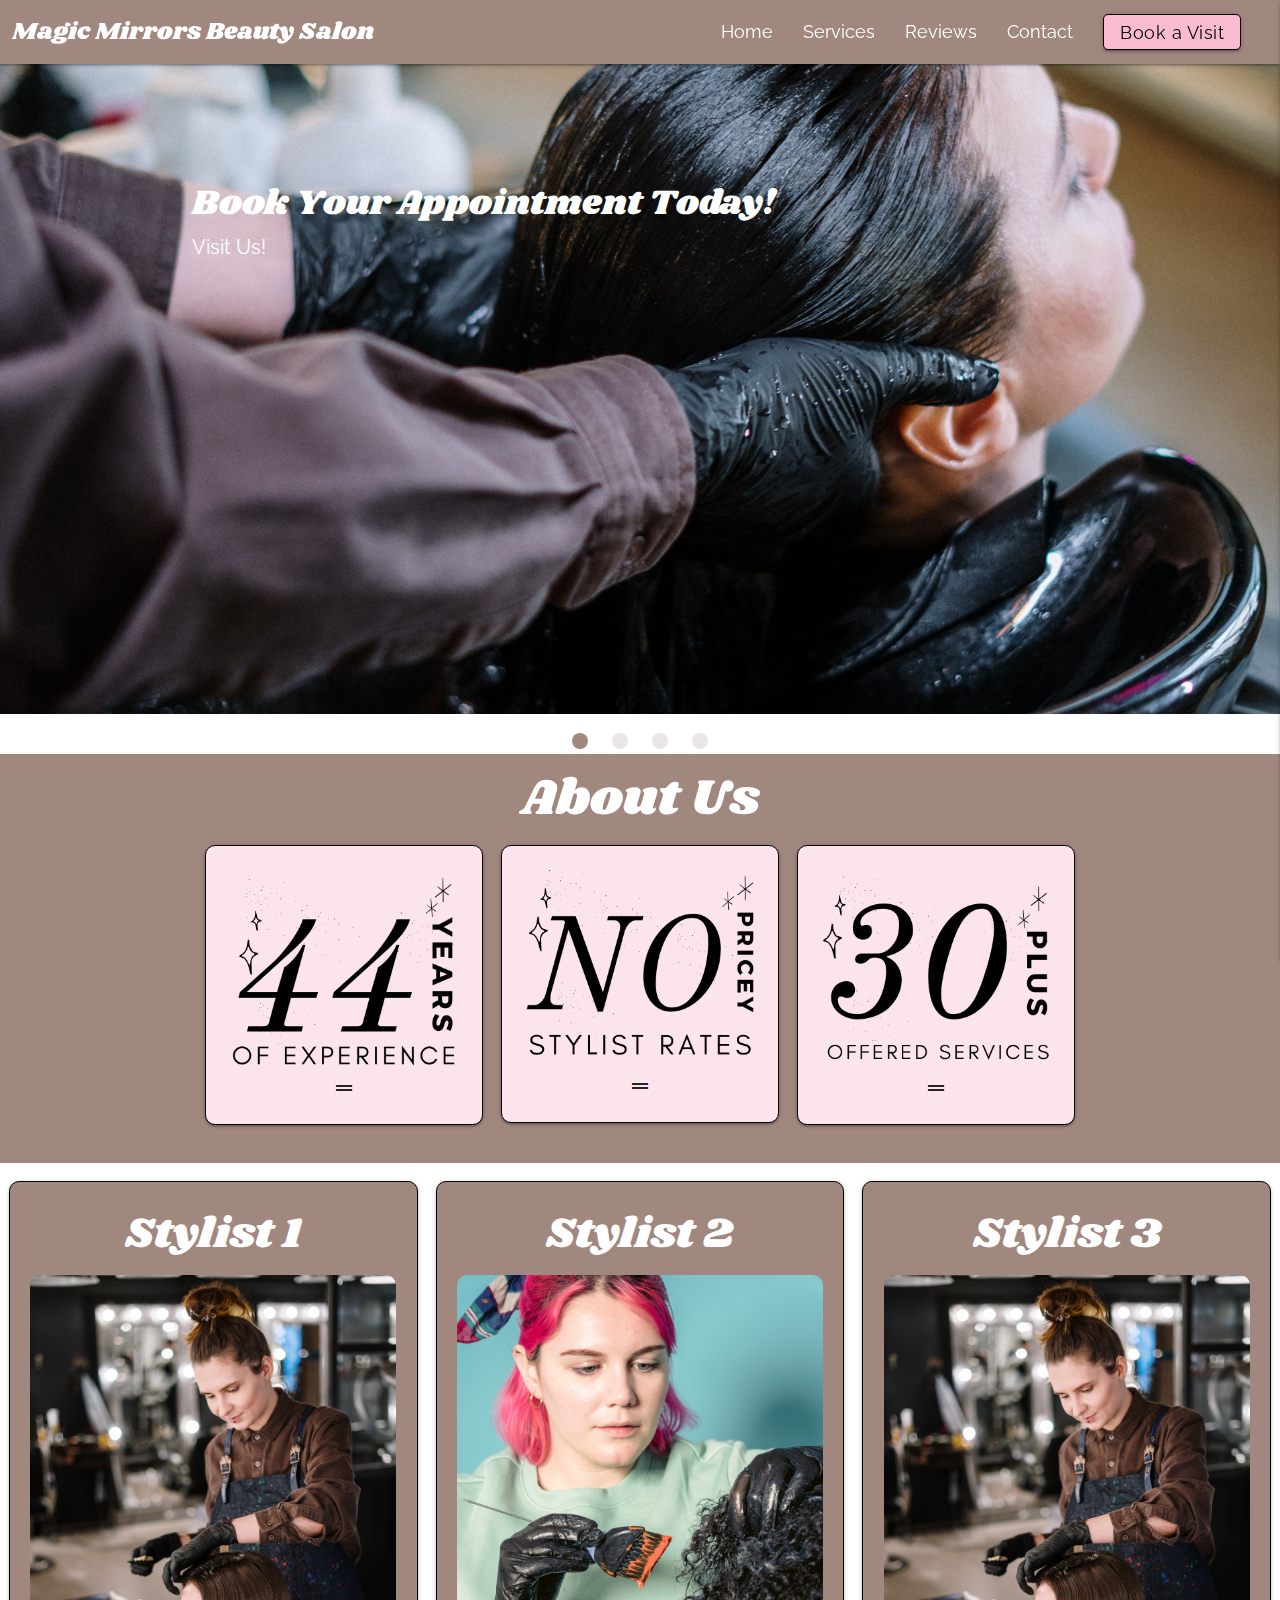
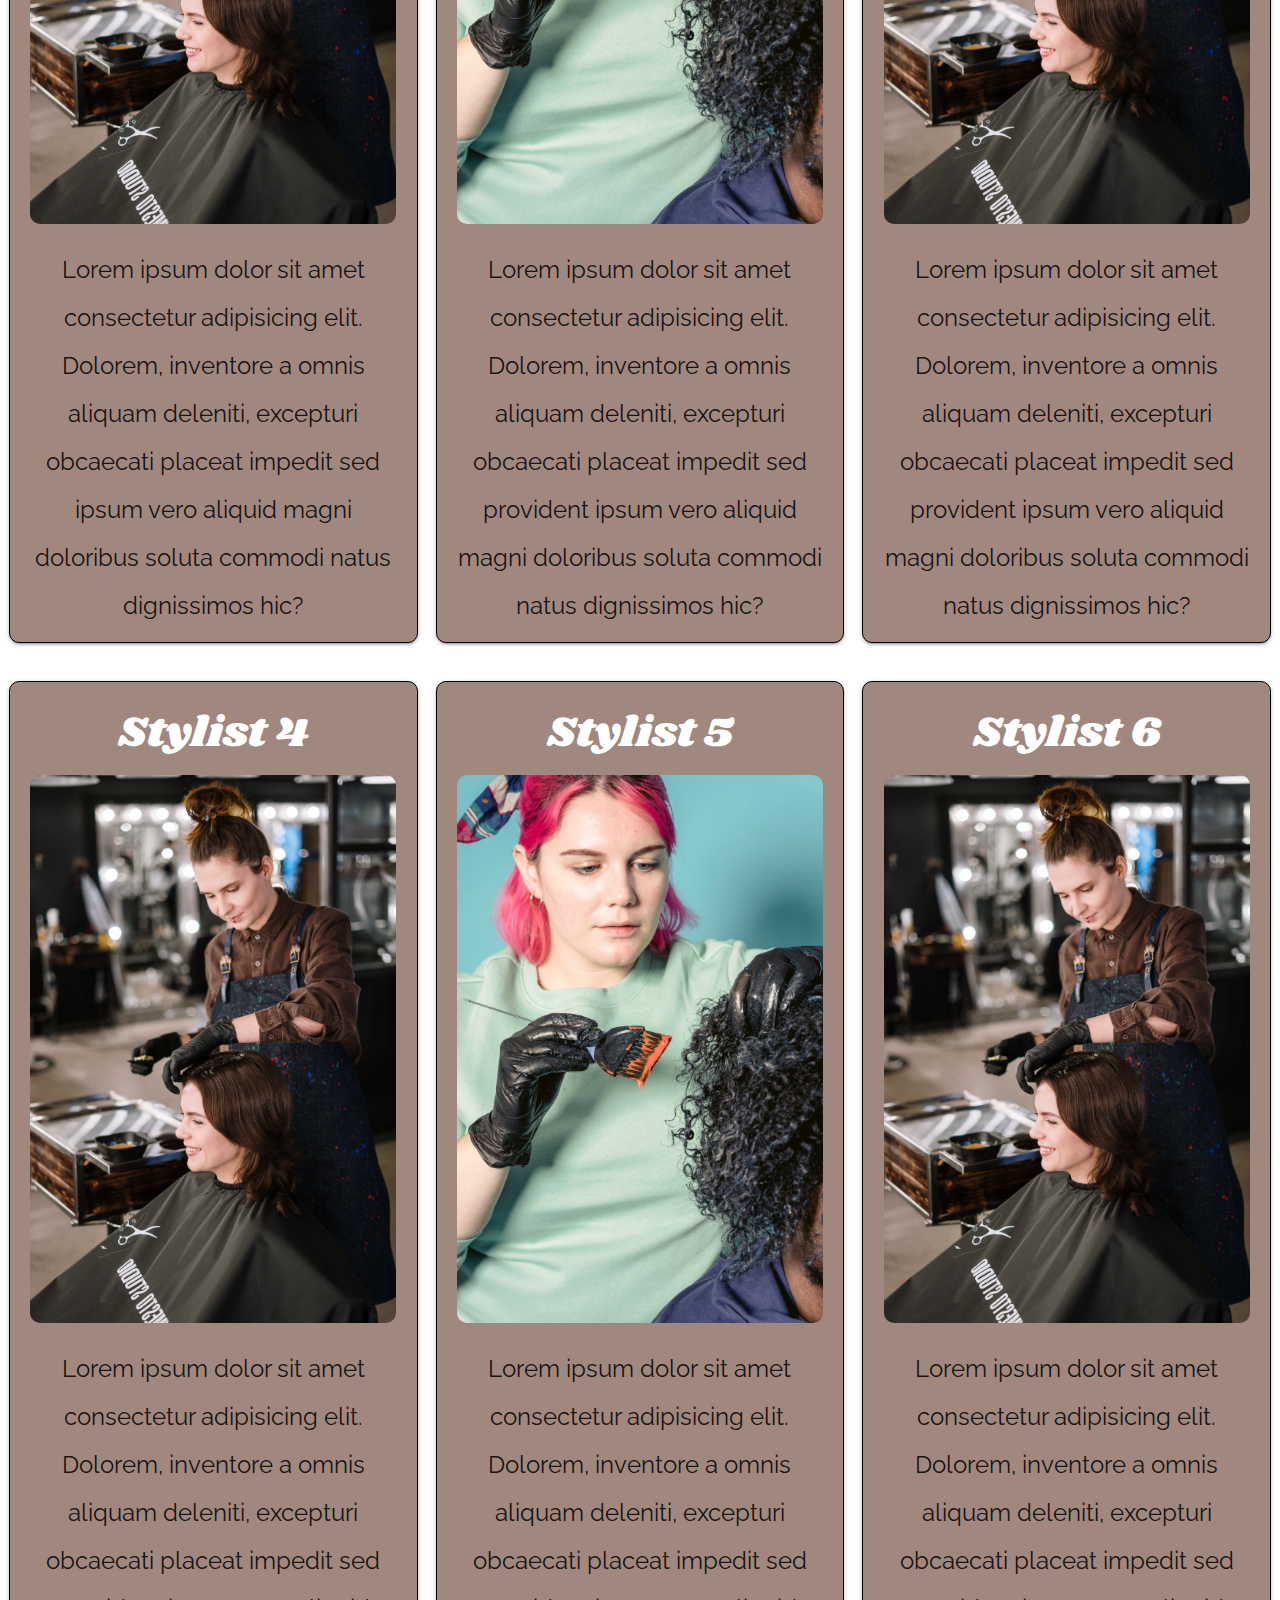
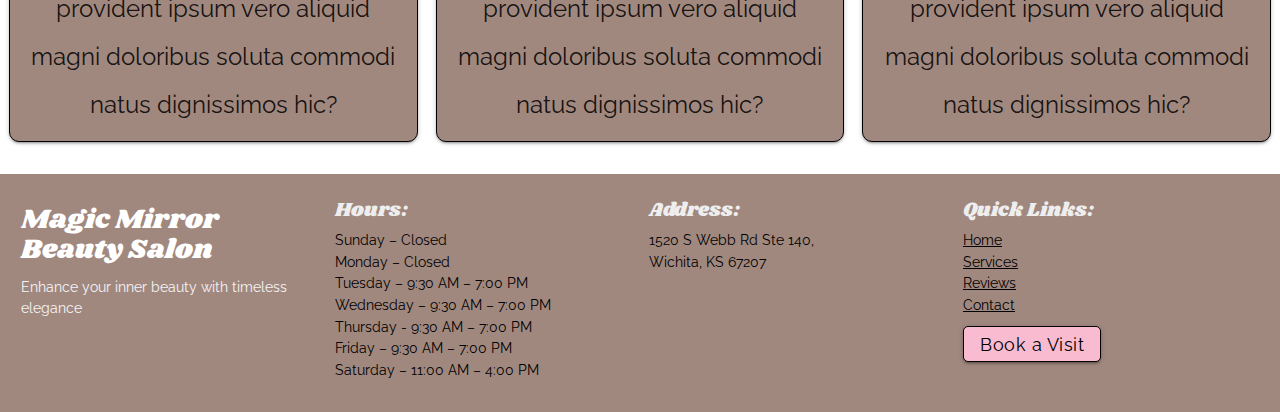
<file: index.html>
<!DOCTYPE html>
<html lang="en">
  <head>
    <meta charset="UTF-8" />
    <meta name="viewport" content="width=device-width, initial-scale=1.0" />
    <title>Magic Mirrors Hair Salon - Home</title>
    <!-- google resources -->
    <link
      rel="stylesheet"
      href="https://fonts.googleapis.com/css2?family=Material+Symbols+Outlined:opsz,wght,FILL,GRAD@24,400,0,0"
    />
    <link
      href="https://calendar.google.com/calendar/scheduling-button-script.css"
      rel="stylesheet"
    />
    <link
      href="https://fonts.googleapis.com/icon?family=Material+Icons"
      rel="stylesheet"
    />
    <!--minified CSS -->
    <link rel="stylesheet" href="css/materialize.min.css" />
    <link rel="stylesheet" href="css/style.css" />
  </head>
  <body id="home" class="scrollspy">
    <!-- nav bar -->
    <div class="navbar-fixed">
      <nav class="brown lighten-2">
        <a href="index.html" class="brand">Magic Mirrors Beauty Salon</a>
        <ul class="right hide-on-med-and-down">
          <li><a href="index.html">Home</a></li>
          <li><a href="pages/services.html">Services</a></li>
          <li><a href="pages/reviews.html">Reviews</a></li>
          <li><a href="pages/contact.html">Contact</a></li>
          <li>
            <a
              href="pages/booking.html"
              class="btn booking-link pink lighten-4 black-text"
              style="
                font-size: 1.5rem;
                text-transform: none;
                border: 1px solid black;
                border-radius: 5px;
              "
            >
              Book a Visit
            </a>
          </li>
        </ul>
        <a href="" data-target="mobile-nav" class="sidenav-trigger right">
          <i class="material-icons">menu</i>
        </a>
      </nav>
    </div>

    <!-- mobile nav -->
    <ul class="sidenav right" id="mobile-nav">
      <li><a href="index.html">Home</a></li>
      <li><a href="pages/services.html">Services</a></li>
      <li><a href="pages/reviews.html">Reviews</a></li>
      <li><a href="pages/contact.html">Contact</a></li>
      <li>
        <a
          href="pages/booking.html"
          class="btn booking-link pink lighten-4 black-text"
          style="
            font-size: 2rem;
            text-transform: none;
            border: 1px solid black;
            border-radius: 5px;
          "
        >
          Book a Visit
        </a>
      </li>
    </ul>

    <!-- Home Slider -->
    <section class="slider">
      <ul class="slides">
        <li>
          <img src="images/cleaning.jpg" alt="" />
          <!-- random image -->
          <div class="caption left-align">
            <h3 class="heading">Book Your Appointment Today!</h3>
            <h5 class="text-lighten-3 hide-on-small-only">Visit Us!</h5>
          </div>
        </li>
        <li>
          <img src="images/trimming.jpg" />
          <!-- random image -->
          <div class="caption center-align">
            <h3 class="heading">We Look Forward To Seeing You!</h3>
            <h5 class="light grey-text text-lighten-3 hide-on-small-only">
              Trim, Color, and More!
            </h5>
          </div>
        </li>
        <li>
          <img src="images/stylist-1.jpg" />
          <!-- random image -->
          <div class="caption right-align">
            <h3 class="heading">Find Your New Style!</h3>
            <h5 class="light grey-text text-lighten-3 hide-on-small-only">
              A Whole New You!
            </h5>
          </div>
        </li>
        <li>
          <img src="images/stylist-2.jpg" />
          <!-- random image -->
          <div class="caption right-align">
            <h3 class="heading">A Little Off The Top?</h3>
            <h5 class="light grey-text text-lighten-3 hide-on-small-only">
              We Got You!
            </h5>
          </div>
        </li>
      </ul>
    </section>

    <!-- about -->
    <div class="brown lighten-2 about" id="about">
      <div class="container">
        <h1 class="heading">About Us</h1>
        <div class="row">
          <div class="col s12 m4">
            <div class="card-panel pink lighten-5">
              <img
                src="images/about-icon-1a.png"
                alt=""
                class="responsive-img"
              />
              <i class="material-icons toggle-icon center">drag_handle</i>
              <p class="hidden-text">
                Benefit from over four decades of expertise. Our skilled
                stylists bring decades of experience to every appointment.
                You'll receive the highest quality of service. Trust in our
                seasoned professionals to craft a look that you'll love.
              </p>
            </div>
          </div>
          <div class="col s12 m4">
            <div class="card-panel pink lighten-5">
              <img
                src="images/about-icon-2a.png"
                alt=""
                class="responsive-img"
              />
              <i class="material-icons toggle-icon center">drag_handle</i>
              <p class="hidden-text">
                At Magic Mirrors Beauty Salon, we believe that beauty should be
                accessible to everyone. That's why we've made it our mission to
                provide top-notch services without the hefty price tag. You'll
                find no inflated rates here.
              </p>
            </div>
          </div>
          <div class="col s12 m4">
            <div class="card-panel pink lighten-5">
              <img
                src="images/about-icon-3a.png"
                alt=""
                class="responsive-img"
              />
              <i class="material-icons toggle-icon center">drag_handle</i>
              <p class="hidden-text">
                Embark on a journey of self-care with our 30+ offered services
                at Magic Mirrors Beauty Salon. From timeless cuts to
                rejuvenating treatments, we provide a diverse array of options
                to enhance your natural beauty and have you feeling great.
              </p>
            </div>
          </div>
        </div>
      </div>
    </div>

    <!--stylist section-->
    <div class="row">
      <!-- stylist 1 -->
      <div class="col s12 l4">
        <div class="brown lighten-2 card">
          <h2 class="heading">Stylist 1</h2>
          <img
            src="images/stylist-1.jpg"
            alt="Stylist 1"
            class="responsive-img"
          />
          <p>
            Lorem ipsum dolor sit amet consectetur adipisicing elit. Dolorem,
            inventore a omnis aliquam deleniti, excepturi obcaecati placeat
            impedit sed ipsum vero aliquid magni doloribus soluta commodi natus
            dignissimos hic?
          </p>
        </div>
      </div>
      <!-- stylist 2 -->
      <div class="col s12 l4">
        <div class="brown lighten-2 card">
          <h2 class="heading">Stylist 2</h2>
          <img
            src="images/stylist-2.jpg"
            alt="Stylist 2"
            class="responsive-img"
          />
          <p>
            Lorem ipsum dolor sit amet consectetur adipisicing elit. Dolorem,
            inventore a omnis aliquam deleniti, excepturi obcaecati placeat
            impedit sed provident ipsum vero aliquid magni doloribus soluta
            commodi natus dignissimos hic?
          </p>
        </div>
      </div>
      <!-- stylist 3 -->
      <div class="col s12 l4">
        <div class="brown lighten-2 card">
          <h2 class="heading">Stylist 3</h2>
          <img
            src="images/stylist-1.jpg"
            alt="Stylist 3"
            class="responsive-img"
          />
          <p>
            Lorem ipsum dolor sit amet consectetur adipisicing elit. Dolorem,
            inventore a omnis aliquam deleniti, excepturi obcaecati placeat
            impedit sed provident ipsum vero aliquid magni doloribus soluta
            commodi natus dignissimos hic?
          </p>
        </div>
      </div>
    </div>

    <div class="row">
      <!-- stylist 4 -->
      <div class="col s12 l4">
        <div class="brown lighten-2 card">
          <h2 class="heading">Stylist 4</h2>
          <img
            src="images/stylist-1.jpg"
            alt="Stylist 4"
            class="responsive-img"
          />
          <p>
            Lorem ipsum dolor sit amet consectetur adipisicing elit. Dolorem,
            inventore a omnis aliquam deleniti, excepturi obcaecati placeat
            impedit sed provident ipsum vero aliquid magni doloribus soluta
            commodi natus dignissimos hic?
          </p>
        </div>
      </div>
      <!-- stylist 5 -->
      <div class="col s12 l4">
        <div class="brown lighten-2 card">
          <h2 class="heading">Stylist 5</h2>
          <img
            src="images/stylist-2.jpg"
            alt="Stylist 5"
            class="responsive-img"
          />
          <p>
            Lorem ipsum dolor sit amet consectetur adipisicing elit. Dolorem,
            inventore a omnis aliquam deleniti, excepturi obcaecati placeat
            impedit sed provident ipsum vero aliquid magni doloribus soluta
            commodi natus dignissimos hic?
          </p>
        </div>
      </div>
      <!-- stylist 6 -->
      <div class="col s12 l4">
        <div class="brown lighten-2 card">
          <h2 class="heading">Stylist 6</h2>
          <img
            src="images/stylist-1.jpg"
            alt="Stylist 6"
            class="responsive-img"
          />
          <p>
            Lorem ipsum dolor sit amet consectetur adipisicing elit. Dolorem,
            inventore a omnis aliquam deleniti, excepturi obcaecati placeat
            impedit sed provident ipsum vero aliquid magni doloribus soluta
            commodi natus dignissimos hic?
          </p>
        </div>
      </div>
    </div>

    <!-- initialize materialize javascript -->
    <script type="text/javascript" src="js/materialize.min.js"></script>
    <script src="js/script.js"></script>
  </body>

  <footer class="page-footer brown lighten-2">
    <div class="row">
      <div class="col s12 m3">
        <h4 class="white-text heading">Magic Mirror Beauty Salon</h4>
        <p class="grey-text text-lighten-4">
          Enhance your inner beauty with timeless elegance
        </p>
      </div>

      <div class="col s12 m3">
        <h5 class="grey-text text-lighten-3 heading">Hours:</h5>
        <p>
          Sunday – Closed<br />
          Monday – Closed<br />
          Tuesday – 9:30 AM – 7:00 PM<br />
          Wednesday – 9:30 AM – 7:00 PM<br />
          Thursday - 9:30 AM – 7:00 PM<br />
          Friday – 9:30 AM – 7:00 PM<br />
          Saturday – 11:00 AM – 4:00 PM
        </p>
      </div>

      <div class="col s12 m3">
        <h5 class="grey-text text-lighten-3 heading">Address:</h5>
        <p>
          1520 S Webb Rd Ste 140,
          <br />Wichita, KS 67207
        </p>
      </div>

      <div class="col s12 m3">
        <h5 class="grey-text text-lighten-3 heading">Quick Links:</h5>
        <ul>
          <li>
            <a class="black-text" href="index.html">Home</a>
          </li>
          <li>
            <a class="black-text" href="pages/services.html">Services</a>
          </li>
          <li>
            <a class="black-text" href="pages/reviews.html">Reviews</a>
          </li>
          <li>
            <a class="black-text" href="pages/contact.html">Contact</a>
          </li>
          <li>
            <a
              href="pages/booking.html"
              class="btn booking-link pink lighten-4 black-text"
              style="
                font-size: 1.5rem;
                text-transform: none;
                text-decoration: none;
                margin-top: 10px;
                border: 1px solid black;
                border-radius: 5px;
              "
            >
              Book a Visit
            </a>
          </li>
        </ul>
      </div>
    </div>
  </footer>
</html>
</file>
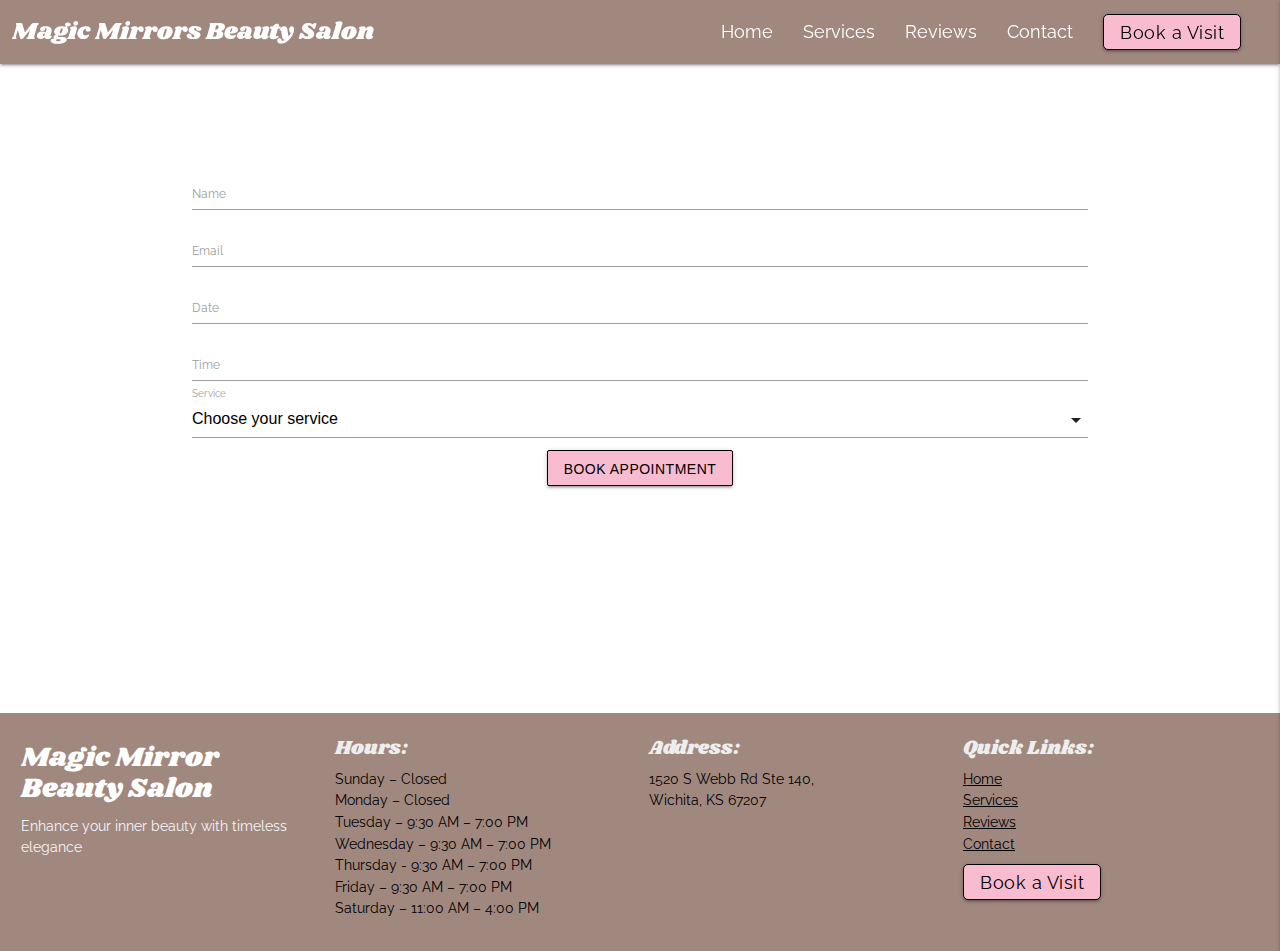
<file: pages/booking.html>
<!DOCTYPE html>
<html lang="en">
  <head>
    <meta charset="UTF-8" />
    <meta name="viewport" content="width=device-width, initial-scale=1.0" />
    <title>Magic Mirrors Hair Salon - Booking</title>
    <!-- google resources -->
    <link
      rel="stylesheet"
      href="https://fonts.googleapis.com/css2?family=Material+Symbols+Outlined:opsz,wght,FILL,GRAD@24,400,0,0"
    />
    <link
      href="https://calendar.google.com/calendar/scheduling-button-script.css"
      rel="stylesheet"
    />
    <link
      href="https://fonts.googleapis.com/icon?family=Material+Icons"
      rel="stylesheet"
    />
    <!--minified CSS -->
    <link rel="stylesheet" href="../css/materialize.min.css" />
    <link rel="stylesheet" href="../css/style.css" />
  </head>
  <body id="home" class="scrollspy">
    <!-- nav bar -->
    <div class="navbar-fixed">
      <nav class="brown lighten-2">
        <a href="../index.html" class="brand">Magic Mirrors Beauty Salon</a>
        <ul class="right hide-on-med-and-down">
          <li><a href="../index.html">Home</a></li>
          <li><a href="services.html">Services</a></li>
          <li><a href="reviews.html">Reviews</a></li>
          <li><a href="contact.html">Contact</a></li>
          <li>
            <a
              href="booking.html"
              class="btn booking-link pink lighten-4 black-text"
              style="
                font-size: 1.5rem;
                text-transform: none;
                border: 1px solid black;
                border-radius: 5px;
              "
            >
              Book a Visit
            </a>
          </li>
        </ul>
        <a
          href="../index.html"
          data-target="mobile-nav"
          class="sidenav-trigger right"
        >
          <i class="material-icons">menu</i>
        </a>
      </nav>
    </div>

    <!-- mobile nav -->
    <ul class="sidenav right" id="mobile-nav">
      <li><a href="../index.html">Home</a></li>
      <li><a href="services.html">Services</a></li>
      <li><a href="reviews.html">Reviews</a></li>
      <li><a href="contact.html">Contact</a></li>
      <li>
        <a
          href="booking.html"
          class="btn booking-link pink lighten-4 black-text"
          style="
            font-size: 2rem;
            text-transform: none;
            border: 1px solid black;
            border-radius: 5px;
          "
        >
          Book a Visit
        </a>
      </li>
    </ul>

    <!-- booking form -->
    <div class="container">
      <h1 class="center-align">Book Appointment</h1>
      <form
        id="bookingForm"
        method="POST"
        action="../db/api/process_booking.php"
      >
        <!-- Name input -->
        <div class="input-field">
          <input id="name" type="text" class="validate" name="name" required />
          <label for="name">Name</label>
        </div>
        <!-- Email input -->
        <div class="input-field">
          <input
            id="email"
            type="email"
            class="validate"
            name="email"
            required
          />
          <label for="email">Email</label>
        </div>

        <!-- Date input -->
        <div class="input-field">
          <input
            id="date"
            type="text"
            class="datepicker"
            name="date"
            required
          />
          <label for="date">Date</label>
        </div>

        <!-- Time input -->
        <div class="input-field">
          <input
            id="time"
            type="text"
            class="timepicker"
            name="time"
            required
          />
          <label for="time">Time</label>
        </div>
        <!-- Service selection -->
        <div class="input-field">
          <select id="service" name="service" required>
            <option value="" disabled selected>Choose your service</option>
            <optgroup label="Haircuts">
              <option value="Boy">Boy - Haircut</option>
              <option value="Girl">Girl - Haircut</option>
              <option value="Man">Man - Haircut</option>
              <option value="Women">Women - Haircut</option>
            </optgroup>
            <optgroup label="Coloring">
              <option value="Single">Single - Coloring</option>
              <option value="Foilyage">Foilyage - Coloring</option>
              <option value="Correction">Correction - Coloring</option>
            </optgroup>
            <optgroup label="Eyebrows">
              <option value="Wax">Wax - Eyebrows</option>
              <option value="Shape & Tint Eyebrows">
                Shape & Tint - Eyebrows
              </option>
              <option value="Thread">Thread - Eyebrows</option>
            </optgroup>
            <optgroup label="Toner & Treatment">
              <option value="Toner">Toner - Toner & Treatment</option>
              <option value="Moisturizing Treatment">
                Moisturizing Treatment - Toner & Treatment
              </option>
              <option value="Gloss Treatment">
                Gloss Treatment - Toner & Treatment
              </option>
            </optgroup>
          </select>
          <label for="service">Service</label>
        </div>
        <!-- Submit button -->
        <div class="input-field center-align">
          <button
            type="submit"
            class="btn pink lighten-4"
            style="color: black; border: 1px solid black"
          >
            Book Appointment
          </button>
        </div>
      </form>
    </div>

    <!-- initialize materialize javascript -->
    <script type="text/javascript" src="../js/materialize.min.js"></script>
    <script src="../js/script.js"></script>
  </body>

  <footer class="page-footer brown lighten-2">
    <div class="row">
      <div class="col s12 m3">
        <h4 class="white-text heading">Magic Mirror Beauty Salon</h4>
        <p class="grey-text text-lighten-4">
          Enhance your inner beauty with timeless elegance
        </p>
      </div>

      <div class="col s12 m3">
        <h5 class="grey-text text-lighten-3 heading">Hours:</h5>
        <p>
          Sunday – Closed<br />
          Monday – Closed<br />
          Tuesday – 9:30 AM – 7:00 PM<br />
          Wednesday – 9:30 AM – 7:00 PM<br />
          Thursday - 9:30 AM – 7:00 PM<br />
          Friday – 9:30 AM – 7:00 PM<br />
          Saturday – 11:00 AM – 4:00 PM
        </p>
      </div>

      <div class="col s12 m3">
        <h5 class="grey-text text-lighten-3 heading">Address:</h5>
        <p>
          1520 S Webb Rd Ste 140,
          <br />Wichita, KS 67207
        </p>
      </div>

      <div class="col s12 m3">
        <h5 class="grey-text text-lighten-3 heading">Quick Links:</h5>
        <ul>
          <li><a class="black-text" href="../index.html">Home</a></li>
          <li>
            <a class="black-text" href="services.html">Services</a>
          </li>
          <li>
            <a class="black-text" href="reviews.html">Reviews</a>
          </li>
          <li>
            <a class="black-text" href="contact.html">Contact</a>
          </li>
          <li>
            <a
              href="booking.html"
              class="btn booking-link pink lighten-4 black-text"
              style="
                font-size: 1.5rem;
                text-transform: none;
                text-decoration: none;
                margin-top: 10px;
                border: 1px solid black;
                border-radius: 5px;
              "
            >
              Book a Visit
            </a>
          </li>
        </ul>
      </div>
    </div>
  </footer>
</html>
</file>
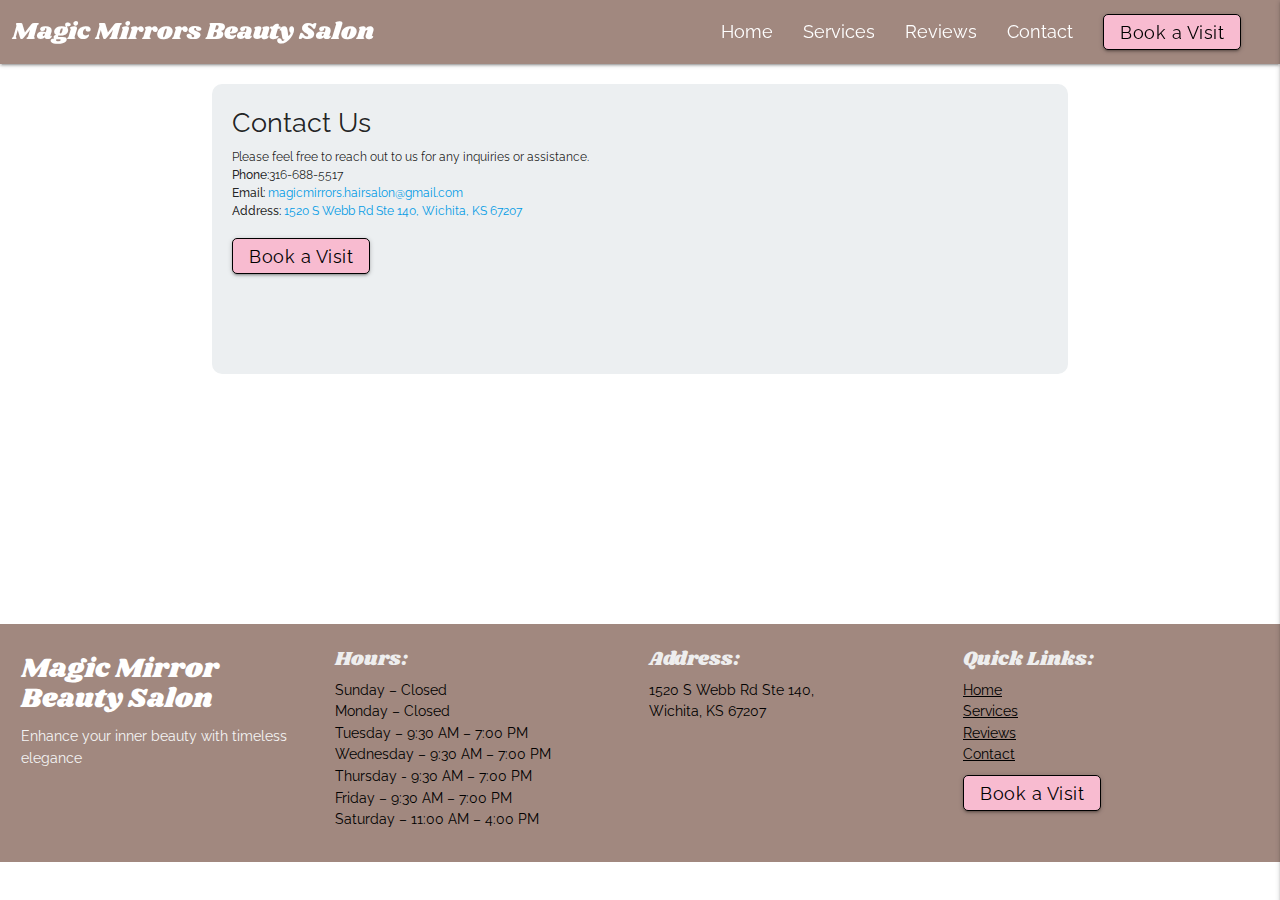
<file: pages/contact.html>
<!DOCTYPE html>
<html lang="en">
  <head>
    <meta charset="UTF-8" />
    <meta name="viewport" content="width=device-width, initial-scale=1.0" />
    <title>Magic Mirrors Hair Salon - Contact</title>
    <!-- google resources -->
    <link
      rel="stylesheet"
      href="https://fonts.googleapis.com/css2?family=Material+Symbols+Outlined:opsz,wght,FILL,GRAD@24,400,0,0"
    />
    <link
      href="https://calendar.google.com/calendar/scheduling-button-script.css"
      rel="stylesheet"
    />
    <link
      href="https://fonts.googleapis.com/icon?family=Material+Icons"
      rel="stylesheet"
    />
    <!--minified CSS -->
    <link rel="stylesheet" href="../css/materialize.min.css" />
    <link rel="stylesheet" href="../css/style.css" />
  </head>
  <body id="home" class="scrollspy">
    <!-- nav bar -->
    <div class="navbar-fixed">
      <nav class="brown lighten-2">
        <a href="../index.html" class="brand">Magic Mirrors Beauty Salon</a>
        <ul class="right hide-on-med-and-down">
          <li><a href="../index.html">Home</a></li>
          <li><a href="services.html">Services</a></li>
          <li><a href="reviews.html">Reviews</a></li>
          <li><a href="contact.html">Contact</a></li>
          <li>
            <a
              href="booking.html"
              class="btn booking-link pink lighten-4 black-text"
              style="
                font-size: 1.5rem;
                text-transform: none;
                border: 1px solid black;
                border-radius: 5px;
              "
            >
              Book a Visit
            </a>
          </li>
        </ul>
        <a
          href="../index.html"
          data-target="mobile-nav"
          class="sidenav-trigger right"
        >
          <i class="material-icons">menu</i>
        </a>
      </nav>
    </div>

    <!-- mobile nav -->
    <ul class="sidenav right" id="mobile-nav">
      <li><a href="../index.html">Home</a></li>
      <li><a href="services.html">Services</a></li>
      <li><a href="reviews.html">Reviews</a></li>
      <li><a href="contact.html">Contact</a></li>
      <li>
        <a
          href="booking.html"
          class="btn booking-link pink lighten-4 black-text"
          style="
            font-size: 2rem;
            text-transform: none;
            border: 1px solid black;
            border-radius: 5px;
          "
        >
          Book a Visit
        </a>
      </li>
    </ul>

    <!-- contact -->
    <div class="container contact">
      <div class="contact-box blue-grey lighten-5">
        <h4>Contact Us</h4>
        <p>
          Please feel free to reach out to us for any inquiries or assistance.
        </p>
        <ul>
          <li><strong>Phone:</strong>316-688-5517</li>
          <li>
            <strong>Email:</strong>
            <a href="mailto:magicmirrors.hairsalon@gmail.com"
              >magicmirrors.hairsalon@gmail.com</a
            >
          </li>
          <li>
            <strong>Address:</strong>
            <a href="https://maps.app.goo.gl/3Hr3kjhi6rorz8Ww8"
              >1520 S Webb Rd Ste 140, Wichita, KS 67207</a
            >
          </li>
          <br />
          <li>
            <a
              href="pages/booking.html"
              class="btn booking-link pink lighten-4 black-text"
              style="
                font-size: 1.5rem;
                text-transform: none;
                border: 1px solid black;
                border-radius: 5px;
              "
            >
              Book a Visit
            </a>
          </li>
        </ul>
      </div>
    </div>

    <!-- initialize materialize javascript -->
    <script type="text/javascript" src="../js/materialize.min.js"></script>
    <script src="../js/script.js"></script>
  </body>

  <footer class="page-footer brown lighten-2">
    <div class="row">
      <div class="col s12 m3">
        <h4 class="white-text heading">Magic Mirror Beauty Salon</h4>
        <p class="grey-text text-lighten-4">
          Enhance your inner beauty with timeless elegance
        </p>
      </div>

      <div class="col s12 m3">
        <h5 class="grey-text text-lighten-3 heading">Hours:</h5>
        <p>
          Sunday – Closed<br />
          Monday – Closed<br />
          Tuesday – 9:30 AM – 7:00 PM<br />
          Wednesday – 9:30 AM – 7:00 PM<br />
          Thursday - 9:30 AM – 7:00 PM<br />
          Friday – 9:30 AM – 7:00 PM<br />
          Saturday – 11:00 AM – 4:00 PM
        </p>
      </div>

      <div class="col s12 m3">
        <h5 class="grey-text text-lighten-3 heading">Address:</h5>
        <p>
          1520 S Webb Rd Ste 140,
          <br />Wichita, KS 67207
        </p>
      </div>

      <div class="col s12 m3">
        <h5 class="grey-text text-lighten-3 heading">Quick Links:</h5>
        <ul>
          <li><a class="black-text" href="../index.html">Home</a></li>
          <li>
            <a class="black-text" href="services.html">Services</a>
          </li>
          <li>
            <a class="black-text" href="reviews.html">Reviews</a>
          </li>
          <li>
            <a class="black-text" href="contact.html">Contact</a>
          </li>
          <li>
            <a
              href="booking.html"
              class="btn booking-link pink lighten-4 black-text"
              style="
                font-size: 1.5rem;
                text-transform: none;
                text-decoration: none;
                margin-top: 10px;
                border: 1px solid black;
                border-radius: 5px;
              "
            >
              Book a Visit
            </a>
          </li>
        </ul>
      </div>
    </div>
  </footer>
</html>
</file>
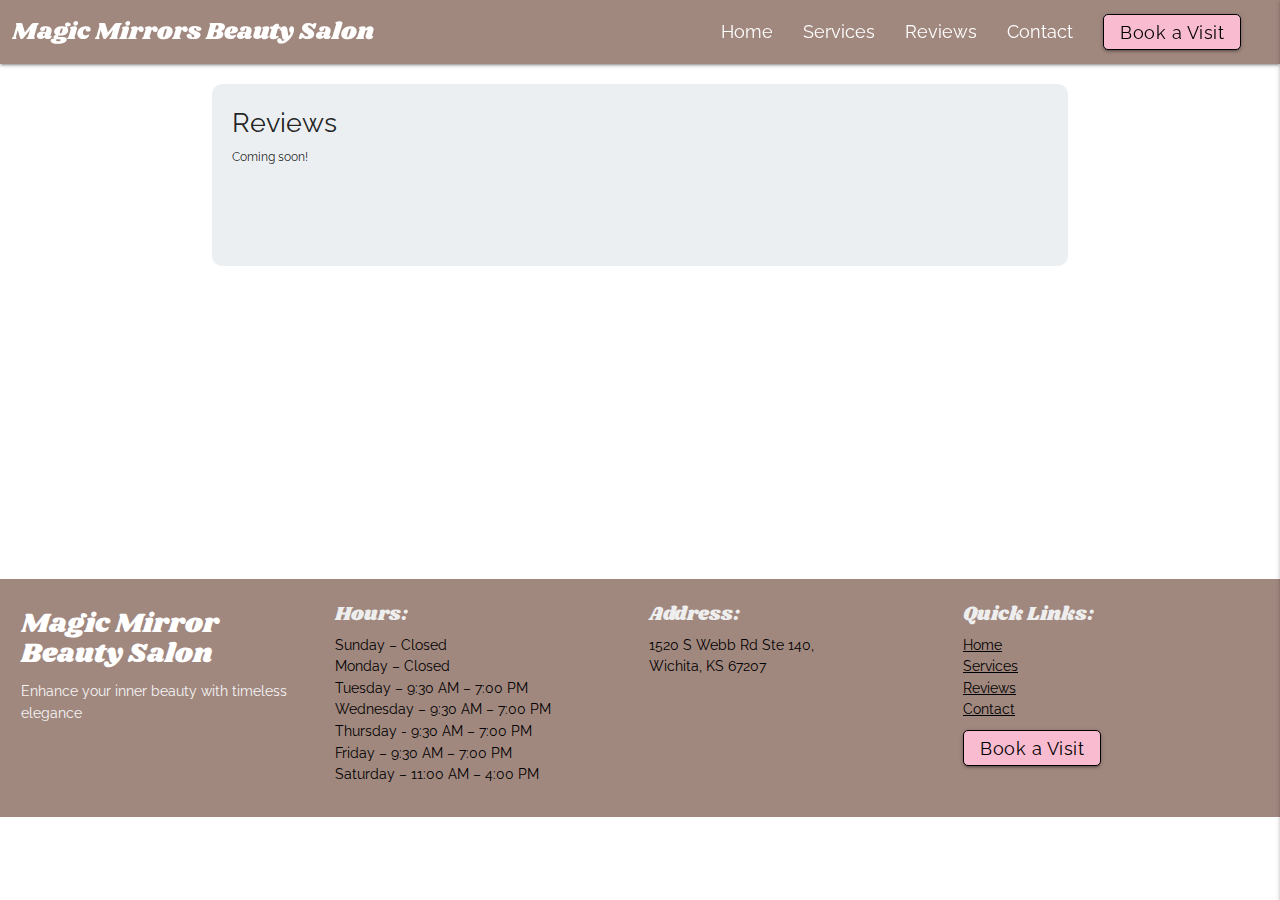
<file: pages/reviews.html>
<!DOCTYPE html>
<html lang="en">
  <head>
    <meta charset="UTF-8" />
    <meta name="viewport" content="width=device-width, initial-scale=1.0" />
    <title>Magic Mirrors Hair Salon - Reviews</title>
    <!-- google resources -->
    <link
      rel="stylesheet"
      href="https://fonts.googleapis.com/css2?family=Material+Symbols+Outlined:opsz,wght,FILL,GRAD@24,400,0,0"
    />
    <link
      href="https://calendar.google.com/calendar/scheduling-button-script.css"
      rel="stylesheet"
    />
    <link
      href="https://fonts.googleapis.com/icon?family=Material+Icons"
      rel="stylesheet"
    />
    <!--minified CSS -->
    <link rel="stylesheet" href="../css/materialize.min.css" />
    <link rel="stylesheet" href="../css/style.css" />
  </head>
  <body id="home" class="scrollspy">
    <!-- nav bar -->
    <div class="navbar-fixed">
      <nav class="brown lighten-2">
        <a href="../index.html" class="brand">Magic Mirrors Beauty Salon</a>
        <ul class="right hide-on-med-and-down">
          <li><a href="../index.html">Home</a></li>
          <li><a href="services.html">Services</a></li>
          <li><a href="reviews.html">Reviews</a></li>
          <li><a href="contact.html">Contact</a></li>
          <li>
            <a
              href="booking.html"
              class="btn booking-link pink lighten-4 black-text"
              style="
                font-size: 1.5rem;
                text-transform: none;
                border: 1px solid black;
                border-radius: 5px;
              "
            >
              Book a Visit
            </a>
          </li>
        </ul>
        <a
          href="../index.html"
          data-target="mobile-nav"
          class="sidenav-trigger right"
        >
          <i class="material-icons">menu</i>
        </a>
      </nav>
    </div>

    <!-- mobile nav -->
    <ul class="sidenav right" id="mobile-nav">
      <li><a href="../index.html">Home</a></li>
      <li><a href="services.html">Services</a></li>
      <li><a href="reviews.html">Reviews</a></li>
      <li><a href="contact.html">Contact</a></li>
      <li>
        <a
          href="booking.html"
          class="btn booking-link pink lighten-4 black-text"
          style="
            font-size: 2rem;
            text-transform: none;
            border: 1px solid black;
            border-radius: 5px;
          "
        >
          Book a Visit
        </a>
      </li>
    </ul>

    <!-- reviews -->
    <div class="container reviews">
      <div class="reviews-box blue-grey lighten-5">
        <h4>Reviews</h4>
        <p>Coming soon!</p>
      </div>
    </div>

    <!-- initialize materialize javascript -->
    <script type="text/javascript" src="../js/materialize.min.js"></script>
    <script src="../js/script.js"></script>
  </body>

  <footer class="page-footer brown lighten-2">
    <div class="row">
      <div class="col s12 m3">
        <h4 class="white-text heading">Magic Mirror Beauty Salon</h4>
        <p class="grey-text text-lighten-4">
          Enhance your inner beauty with timeless elegance
        </p>
      </div>

      <div class="col s12 m3">
        <h5 class="grey-text text-lighten-3 heading">Hours:</h5>
        <p>
          Sunday – Closed<br />
          Monday – Closed<br />
          Tuesday – 9:30 AM – 7:00 PM<br />
          Wednesday – 9:30 AM – 7:00 PM<br />
          Thursday - 9:30 AM – 7:00 PM<br />
          Friday – 9:30 AM – 7:00 PM<br />
          Saturday – 11:00 AM – 4:00 PM
        </p>
      </div>

      <div class="col s12 m3">
        <h5 class="grey-text text-lighten-3 heading">Address:</h5>
        <p>
          1520 S Webb Rd Ste 140,
          <br />Wichita, KS 67207
        </p>
      </div>

      <div class="col s12 m3">
        <h5 class="grey-text text-lighten-3 heading">Quick Links:</h5>
        <ul>
          <li><a class="black-text" href="../index.html">Home</a></li>
          <li>
            <a class="black-text" href="services.html">Services</a>
          </li>
          <li>
            <a class="black-text" href="reviews.html">Reviews</a>
          </li>
          <li>
            <a class="black-text" href="contact.html">Contact</a>
          </li>
          <li>
            <a
              href="booking.html"
              class="btn booking-link pink lighten-4 black-text"
              style="
                font-size: 1.5rem;
                text-transform: none;
                text-decoration: none;
                margin-top: 10px;
                border: 1px solid black;
                border-radius: 5px;
              "
            >
              Book a Visit
            </a>
          </li>
        </ul>
      </div>
    </div>
  </footer>
</html>
</file>
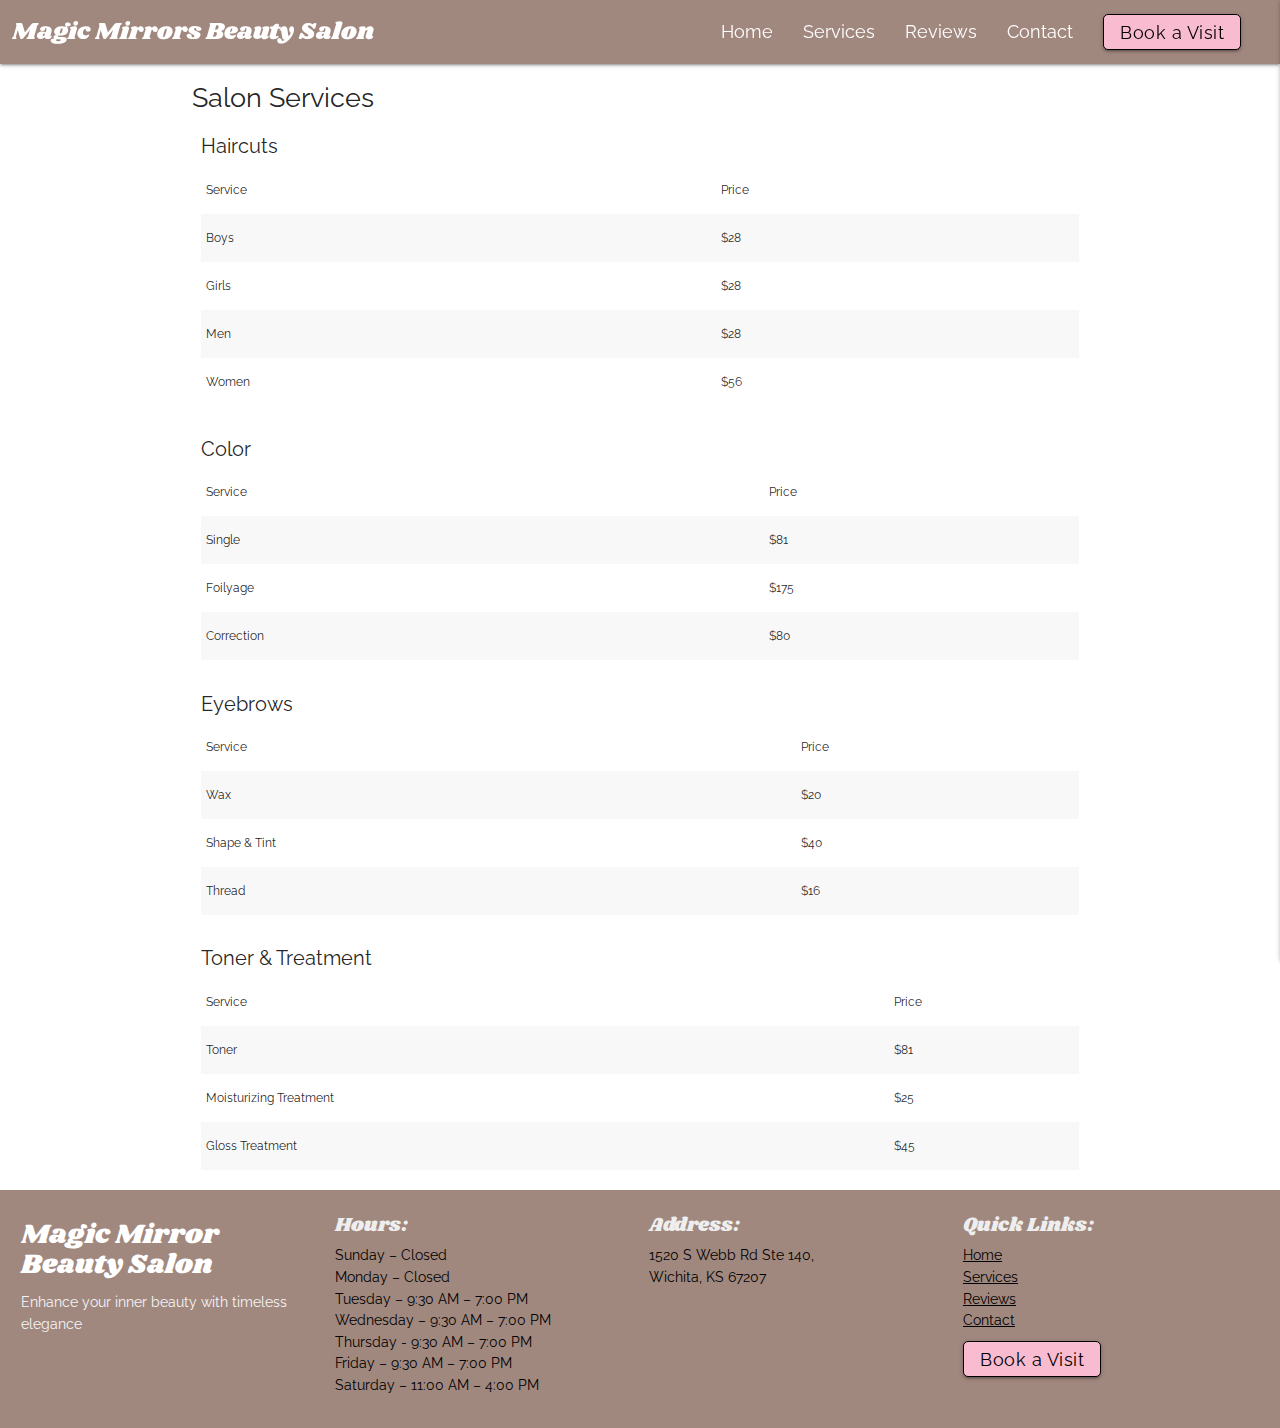
<file: pages/services.html>
<!DOCTYPE html>
<html lang="en">
  <head>
    <meta charset="UTF-8" />
    <meta name="viewport" content="width=device-width, initial-scale=1.0" />
    <title>Magic Mirrors Hair Salon - Services</title>
    <!-- google resources -->
    <link
      rel="stylesheet"
      href="https://fonts.googleapis.com/css2?family=Material+Symbols+Outlined:opsz,wght,FILL,GRAD@24,400,0,0"
    />
    <link
      href="https://calendar.google.com/calendar/scheduling-button-script.css"
      rel="stylesheet"
    />
    <link
      href="https://fonts.googleapis.com/icon?family=Material+Icons"
      rel="stylesheet"
    />
    <!--minified CSS -->
    <link rel="stylesheet" href="../css/materialize.min.css" />
    <link rel="stylesheet" href="../css/style.css" />
  </head>
  <body id="home" class="scrollspy">
    <!-- nav bar -->
    <div class="navbar-fixed">
      <nav class="brown lighten-2">
        <a href="../index.html" class="brand">Magic Mirrors Beauty Salon</a>
        <ul class="right hide-on-med-and-down">
          <li><a href="../index.html">Home</a></li>
          <li><a href="services.html">Services</a></li>
          <li><a href="reviews.html">Reviews</a></li>
          <li><a href="contact.html">Contact</a></li>
          <li>
            <a
              href="booking.html"
              class="btn booking-link pink lighten-4 black-text"
              style="
                font-size: 1.5rem;
                text-transform: none;
                border: 1px solid black;
                border-radius: 5px;
              "
            >
              Book a Visit
            </a>
          </li>
        </ul>
        <a
          href="../index.html"
          data-target="mobile-nav"
          class="sidenav-trigger right"
        >
          <i class="material-icons">menu</i>
        </a>
      </nav>
    </div>

    <!-- mobile nav -->
    <ul class="sidenav right" id="mobile-nav">
      <li><a href="../index.html">Home</a></li>
      <li><a href="services.html">Services</a></li>
      <li><a href="reviews.html">Reviews</a></li>
      <li><a href="contact.html">Contact</a></li>
      <li>
        <a
          href="booking.html"
          class="btn booking-link pink lighten-4 black-text"
          style="
            font-size: 2rem;
            text-transform: none;
            border: 1px solid black;
            border-radius: 5px;
          "
        >
          Book a Visit
        </a>
      </li>
    </ul>

    <!-- services -->
    <div class="container">
      <h4>Salon Services</h4>
      <div class="row">
        <div class="col s12">
          <h5>Haircuts</h5>
          <table class="striped">
            <thead>
              <tr>
                <th>Service</th>
                <th>Price</th>
              </tr>
            </thead>
            <tbody>
              <tr>
                <td>Boys</td>
                <td>$28</td>
              </tr>
              <tr>
                <td>Girls</td>
                <td>$28</td>
              </tr>
              <tr>
                <td>Men</td>
                <td>$28</td>
              </tr>
              <tr>
                <td>Women</td>
                <td>$56</td>
              </tr>
            </tbody>
          </table>
        </div>
      </div>

      <div class="row">
        <div class="col s12">
          <h5>Color</h5>
          <table class="striped">
            <thead>
              <tr>
                <th>Service</th>
                <th>Price</th>
              </tr>
            </thead>
            <tbody>
              <tr>
                <td>Single</td>
                <td>$81</td>
              </tr>
              <tr>
                <td>Foilyage</td>
                <td>$175</td>
              </tr>
              <tr>
                <td>Correction</td>
                <td>$80</td>
              </tr>
            </tbody>
          </table>
        </div>
      </div>

      <div class="row">
        <div class="col s12">
          <h5>Eyebrows</h5>
          <table class="striped">
            <thead>
              <tr>
                <th>Service</th>
                <th>Price</th>
              </tr>
            </thead>
            <tbody>
              <tr>
                <td>Wax</td>
                <td>$20</td>
              </tr>
              <tr>
                <td>Shape & Tint</td>
                <td>$40</td>
              </tr>
              <tr>
                <td>Thread</td>
                <td>$16</td>
              </tr>
            </tbody>
          </table>
        </div>
      </div>

      <div class="row">
        <div class="col s12">
          <h5>Toner & Treatment</h5>
          <table class="striped">
            <thead>
              <tr>
                <th>Service</th>
                <th>Price</th>
              </tr>
            </thead>
            <tbody>
              <tr>
                <td>Toner</td>
                <td>$81</td>
              </tr>
              <tr>
                <td>Moisturizing Treatment</td>
                <td>$25</td>
              </tr>
              <tr>
                <td>Gloss Treatment</td>
                <td>$45</td>
              </tr>
            </tbody>
          </table>
        </div>
      </div>
    </div>

    <!-- initialize materialize javascript -->
    <script type="text/javascript" src="../js/materialize.min.js"></script>
    <script src="../js/script.js"></script>
  </body>
  <footer class="page-footer brown lighten-2">
    <div class="row">
      <div class="col s12 m3">
        <h4 class="white-text heading">Magic Mirror Beauty Salon</h4>
        <p class="grey-text text-lighten-4">
          Enhance your inner beauty with timeless elegance
        </p>
      </div>

      <div class="col s12 m3">
        <h5 class="grey-text text-lighten-3 heading">Hours:</h5>
        <p>
          Sunday – Closed<br />
          Monday – Closed<br />
          Tuesday – 9:30 AM – 7:00 PM<br />
          Wednesday – 9:30 AM – 7:00 PM<br />
          Thursday - 9:30 AM – 7:00 PM<br />
          Friday – 9:30 AM – 7:00 PM<br />
          Saturday – 11:00 AM – 4:00 PM
        </p>
      </div>

      <div class="col s12 m3">
        <h5 class="grey-text text-lighten-3 heading">Address:</h5>
        <p>
          1520 S Webb Rd Ste 140,
          <br />Wichita, KS 67207
        </p>
      </div>

      <div class="col s12 m3">
        <h5 class="grey-text text-lighten-3 heading">Quick Links:</h5>
        <ul>
          <li><a class="black-text" href="../index.html">Home</a></li>
          <li>
            <a class="black-text" href="services.html">Services</a>
          </li>
          <li>
            <a class="black-text" href="reviews.html">Reviews</a>
          </li>
          <li>
            <a class="black-text" href="contact.html">Contact</a>
          </li>
          <li>
            <a
              href="booking.html"
              class="btn booking-link pink lighten-4 black-text"
              style="
                font-size: 1.5rem;
                text-transform: none;
                text-decoration: none;
                margin-top: 10px;
                border: 1px solid black;
                border-radius: 5px;
              "
            >
              Book a Visit
            </a>
          </li>
        </ul>
      </div>
    </div>
  </footer>
</html>
</file>
<file: css/style.css>
@import url("https://fonts.googleapis.com/css2?family=Raleway:ital,wght@0,100..900;1,100..900&display=swap");
@import url("https://fonts.googleapis.com/css2?family=Shrikhand&display=swap");

:root {
  --main-color: #a1887f;
  --primary-color: #1b5e20;
  --hover: #f48fb1;
  --black: #000;
  --white: #ffffff;
  --light-bg: #fce4ec;
  --dark-bg: #1b5e20;
}

* {
  font-family: "Raleway", sans-serif;
  font-optical-sizing: auto;
  font-weight: 400;
  font-style: normal;
  margin: 0;
  padding: 0;
  box-sizing: border-box;
  outline: none;
  border: none;
  text-decoration: none;
}

.heading,
.brand,
h1 {
  font-family: "Shrikhand", serif;
  color: var(--white);
}

html {
  font-size: 12px;
  overflow-x: hidden;
  scroll-behavior: smooth;
  scroll-padding-top: 6rem;
}

html::-webkit-scrollbar {
  width: 0.6rem;
}

html::-webkit-scrollbar-track {
  background-color: var(--white);
}

html::-webkit-scrollbar-thumb {
  background-color: var(--main-color);
}

/* navbar - fixed */
.brand {
  margin-left: 1rem;
  font-size: 2rem;
}

nav ul {
  margin-right: 2rem;
}

nav ul a {
  font-size: 1.5rem;
}

/*navbar - mobile */
#mobile-nav a {
  font-size: 1.5rem;
}

/* home slider */
.slider .indicators .indicator-item.active {
  background-color: var(--main-color);
}

.slider .indicators .indicator-item {
  background-color: #ebe6e6;
}

/* about styling */
#about {
  padding: 0.5rem;
  margin-bottom: 1rem;
}

#about .heading {
  margin: 1rem auto;
  text-align: center;
}

.card-panel {
  border: 1px solid black;
  border-radius: 10px;
  display: block;
  text-align: center;
}

.hidden-text {
  max-height: 0;
  overflow: hidden;
  transition: max-height 0.5s ease;
  font-size: 1.5rem;
}

.show {
  max-height: 300px;
}

.toggle-icon {
  cursor: pointer;
  display: block;
  text-align: center;
}

/* stylist styling */
#stylist .heading {
  margin: 1rem auto;
  text-align: center;
}

.row .card {
  border: 1px solid black;
  border-radius: 10px;
}

.row .card h2 {
  text-align: center;
}

.row .card img {
  display: block;
  margin: 10px auto;
  width: 90%;
  height: auto;
  border-radius: 10px;
}

.card p {
  text-align: center;
  padding: 1rem;
  font-size: 2rem;
  line-height: 2;
}

/* booking styling */
form {
  height: 60vh;
}

/* contact styling */
.contact {
  height: 60vh;
}

.contact-box {
  border-radius: 10px;
  padding: 5px 20px 100px 20px;
  margin: 20px;
}
/* review styling */
.reviews {
  height: 55vh;
}

.reviews-box {
  border-radius: 10px;
  padding: 5px 20px 100px 20px;
  margin: 20px;
}

/* footer styling */
.page-footer {
  font-size: 1.2rem;
  color: black;
  padding: 1rem;
}

.page-footer a {
  text-decoration: underline;
}

@media screen and (max-width: 450px) {
  .brand {
    font-size: 1.75rem;
  }
}
@media screen and (max-width: 400px) {
  .brand {
    font-size: 1.125rem;
  }
}
</file>
